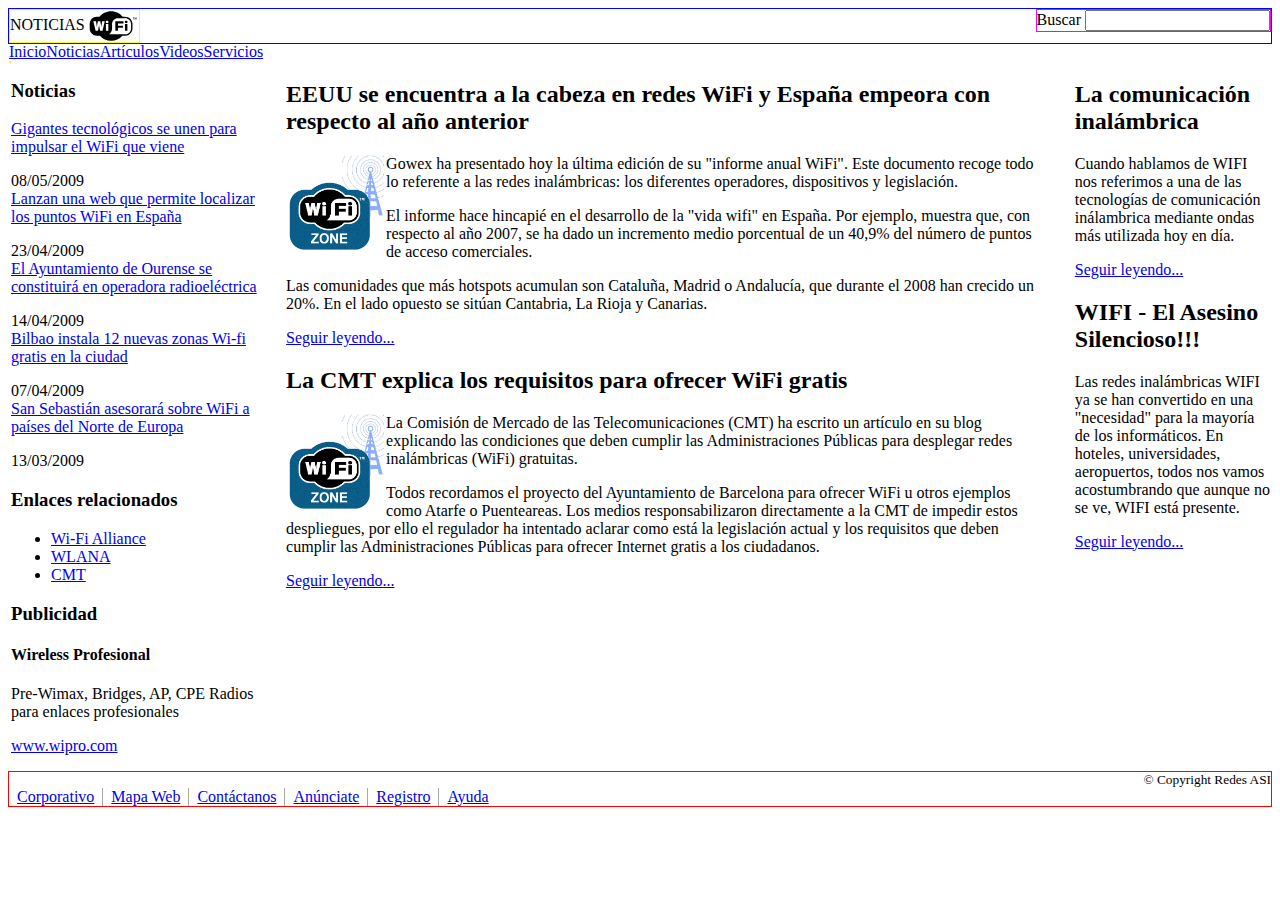
<file: unidad8/CSS/Ejercicios/ejercicio3/index.html>
<!DOCTYPE html>
<html lang="en">
<head>
    <meta charset="UTF-8">
    <meta name="viewport" content="width=device-width, initial-scale=1.0">
    <title>Document</title>
	<link rel="stylesheet" href="estilos.css">
</head>
<body>

	<header>
		<div><span>NOTICIAS</span><img src="WiFi_Logo.svg"></div>
		<form action="#" method="post">
				Buscar <input name="busqueda" type="text" />
		</form>
		
		<nav>
			<ul>
				<li><a href="#">Inicio</a></li>
				<li><a href="#">Noticias</a></li>
				<li><a href="#">Artículos</a></li>
				<li><a href="#">Videos</a></li>
				<li><a href="#">Servicios</a></li>
			</ul>
			<div style="clear: both"></div>
		</nav>
	</header>
	
	
	
	<aside>
		<section id="noticias"><!-- Noticias -->
			<h3>Noticias</h3>
			<a href="#">Gigantes tecnológicos se unen para impulsar el WiFi que viene</a></p>
			<p><span class="fecha">08/05/2009</span><br />
			<a href="#">Lanzan una web que permite localizar los puntos WiFi en España</a></p>
			<p><span class="fecha">23/04/2009</span><br />
			<a href="#">El Ayuntamiento de Ourense se constituirá en operadora radioeléctrica</a></p>
			<p><span class="fecha">14/04/2009</span><br />
			<a href="#">Bilbao instala 12 nuevas zonas Wi-fi gratis en la ciudad</a></p>
			<p><span class="fecha">07/04/2009</span><br />
			<a href="#">San Sebastián asesorará sobre WiFi a países del Norte de Europa</a></p>
			<p><span class="fecha">13/03/2009</span><br />
			<h3>Enlaces relacionados</h3>
			<ul>
				<li><a href="http://www.wi-fi.org/">Wi-Fi Alliance</a></li>
				<li><a href="http://www.wlana.org/">WLANA</a></li>
				<li><a href="http://www.cmt.es/">CMT</a></li>
			</ul>
		</section><!-- /Noticias -->
		<section id="publicidad"><!-- Publicidad -->
			<h3>Publicidad</h3>
			<h4>Wireless Profesional</h4>
			<p>Pre-Wimax, Bridges, AP, CPE Radios para enlaces profesionales</p>
			<p><a href="#">www.wipro.com</a></p>
		</section><!-- /Publicidad -->
	</aside>
	
	<main>
		<section id="principal"><!-- Principal -->
			<article>
				<h2>EEUU se encuentra a la cabeza en redes WiFi y España empeora con respecto al año anterior</h2>
				<img src="wifi-zone.webp" alt="Imagen genérica" />
				<p>Gowex ha presentado hoy la última edición de su "informe anual WiFi". Este documento recoge todo lo 
				referente a las redes inalámbricas: los diferentes operadores, dispositivos y legislación.</p>
				<p>El informe hace hincapié en el desarrollo de la "vida wifi" en España. Por ejemplo, muestra que, con respecto
				al año 2007, se ha dado un incremento medio porcentual de un 40,9% del número de puntos de acceso comerciales.</p>
				<p>Las comunidades que más hotspots acumulan son Cataluña, Madrid o Andalucía, que durante el 2008 han crecido un 20%.
				En el lado opuesto se sitúan Cantabria, La Rioja y Canarias.</p>
				<p><a href="#">Seguir leyendo...</a></p>
			</article>
			<article>
				<h2>La CMT explica los requisitos para ofrecer WiFi gratis</h2>
				<img src="wifi-zone.webp" alt="Imagen genérica" />
				<p>La Comisión de Mercado de las Telecomunicaciones (CMT) ha escrito un artículo en su blog explicando las
				condiciones que deben cumplir las Administraciones Públicas para desplegar redes inalámbricas (WiFi) gratuitas.</p>
				<p>Todos recordamos el proyecto del Ayuntamiento de Barcelona para ofrecer WiFi u otros ejemplos como Atarfe o
				Puenteareas. Los medios responsabilizaron directamente a la CMT de impedir estos despliegues, por ello el regulador
				ha intentado aclarar como está la legislación actual y los requisitos que deben cumplir las Administraciones Públicas
				para ofrecer Internet gratis a los ciudadanos.</p>
				<p><a href="#">Seguir leyendo...</a></p>
			</article>
		</section><!-- /Principal -->
		<section id="secundario"><!-- Secundario -->	
			<h2>La comunicación inalámbrica</h2>
			<p>Cuando hablamos de WIFI nos referimos a una de las tecnologías de comunicación inálambrica mediante ondas más
			utilizada hoy en día.</p>
			<p><a href="#">Seguir leyendo...</a></p>
			<h2>WIFI - El Asesino Silencioso!!!</h2>
			<p>Las redes inalámbricas WIFI ya se han convertido en una "necesidad" para la mayoría de los informáticos. En hoteles,
			universidades, aeropuertos, todos nos vamos acostumbrando que aunque no se ve, WIFI está presente. </p>
			<p><a href="#">Seguir leyendo...</a></p>
		</section><!-- /Secundario -->
		<div style="clear: both"></div>
	</main>
	
	<div style="clear: both"></div>
	
	<footer>
		<nav>
			<ul>
					<li><a href="#">Corporativo</a></li>
					<li><a href="#">Mapa Web</a></li>
					<li><a href="#">Contáctanos</a></li>
					<li><a href="#">Anúnciate</a></li>
					<li><a href="#">Registro</a></li>
					<li><a href="#">Ayuda</a></li>
			</ul>
		</nav>
		<div><small>&copy; Copyright Redes ASI</small></div>
		<div style="clear: both"></div>
	</footer>

</body>
</html>
</file>
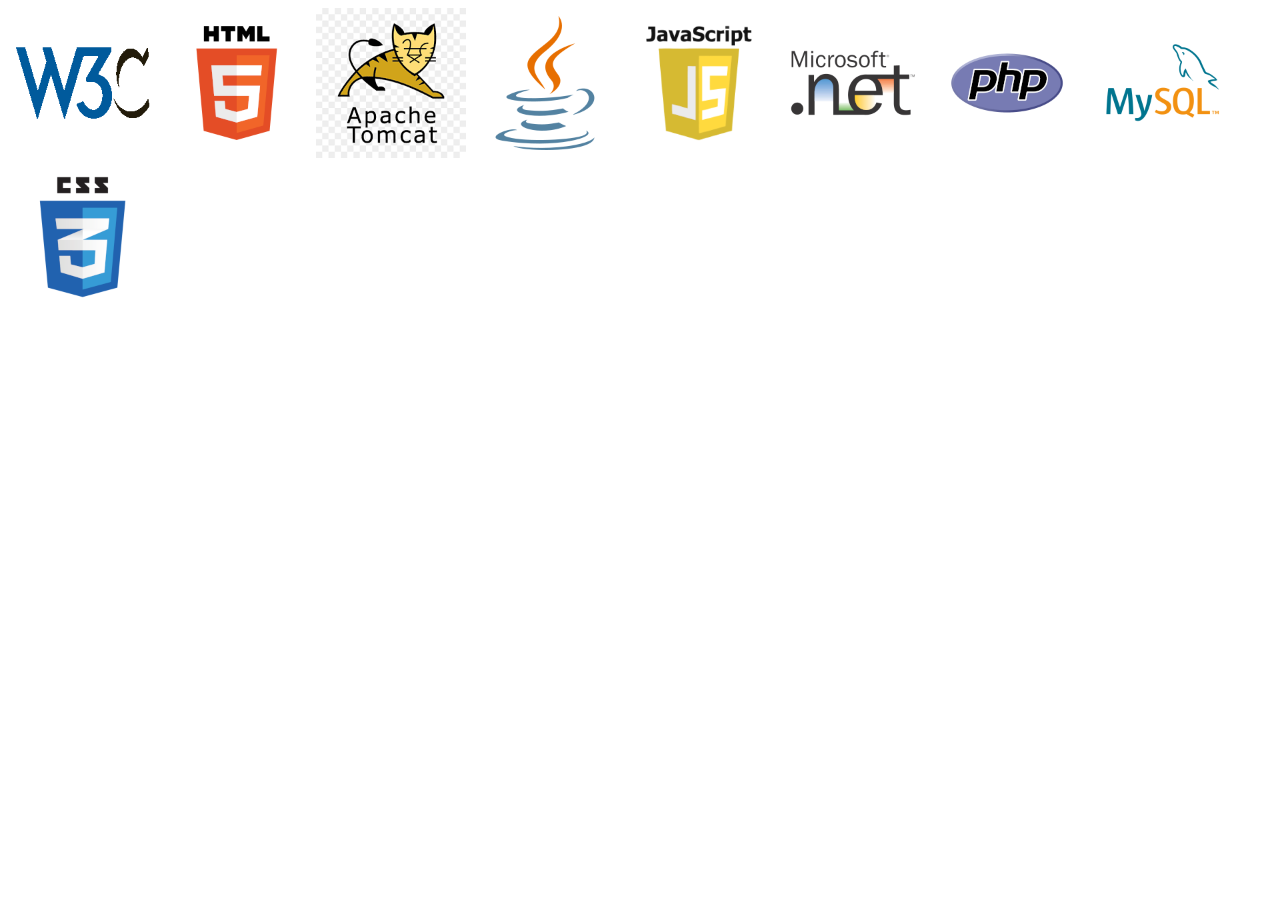
<file: unidad8/CSS/Ejercicios/ejercicio6/index.html>
<!DOCTYPE html>
<html lang="es">
<head>
    <meta charset="UTF-8">
    <meta name="viewport" content="width=device-width, initial-scale=1.0">
    <title>Document</title>
</head>
<body>
    <div id="galeria">
        <img src="img/w3c.png" alt="W3C" width="150" height="150" />
        <img src="img/html5.png" alt="Apache" width="150" height="150" />
        <img src="img/tomcat.png" alt="Tomcat" width="150" height="150" />
        <img src="img/java.png" alt="Java EE" width="150" height="150" />
        <img src="img/javascript.png" alt="JavaScript" width="150" height="150" />
        <img src="img/dotnet.png" alt="ASP .net" width="150" height="150" />
        <img src="img/php.png" alt="PHP" width="150" height="150" />
        <img src="img/mysql.png" alt="MySQL" width="150" height="150" />
        <img src="img/css.png" alt="AJAX" width="150" height="150" />
    </div>
</body>
</html>
</file>
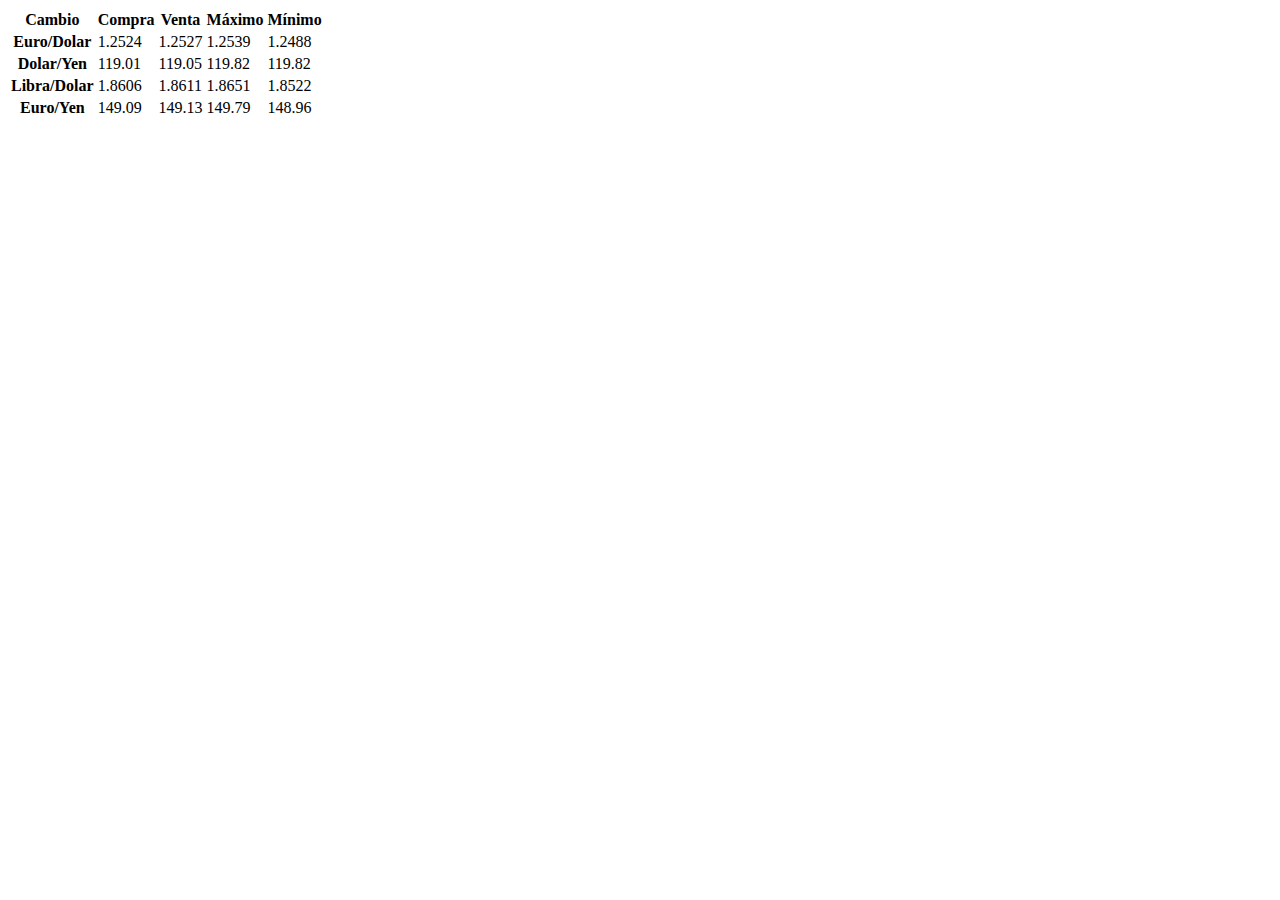
<file: unidad8/CSS/Ejercicios/ejercicio8/index.html>
<!DOCTYPE html>
<html lang="es">
<head>
    <meta charset="UTF-8">
    <meta name="viewport" content="width=device-width, initial-scale=1.0">
    <title>Ejercicio 8</title>
</head>
<body>
    <table summary="tipos de cambio">
	<tr>
		<th scope="col">Cambio</th>
		<th scope="col">Compra</th>
		<th scope="col">Venta</th>
		<th scope="col">M&aacute;ximo</th>
		<th scope="col">M&iacute;nimo</th>
	</tr>
	<tr>
		<th scope="row">Euro/Dolar</th>
		<td>1.2524</td>
		<td>1.2527</td>
		<td>1.2539</td>
		<td>1.2488</td>
	</tr>
	<tr>
		<th scope="row">Dolar/Yen</th>
		<td>119.01</td>
		<td>119.05</td>
		<td>119.82</td>
		<td>119.82</td>
	</tr>
	<tr>
		<th scope="row">Libra/Dolar</th>
		<td>1.8606</td>
		<td>1.8611</td>
		<td>1.8651</td>
		<td>1.8522</td>
	</tr>
	<tr>
		<th scope="row">Euro/Yen</th>
		<td>149.09</td>
		<td>149.13</td>
		<td>149.79</td>
		<td>148.96</td>
	</tr>
</table>

</body>
</html>
</file>
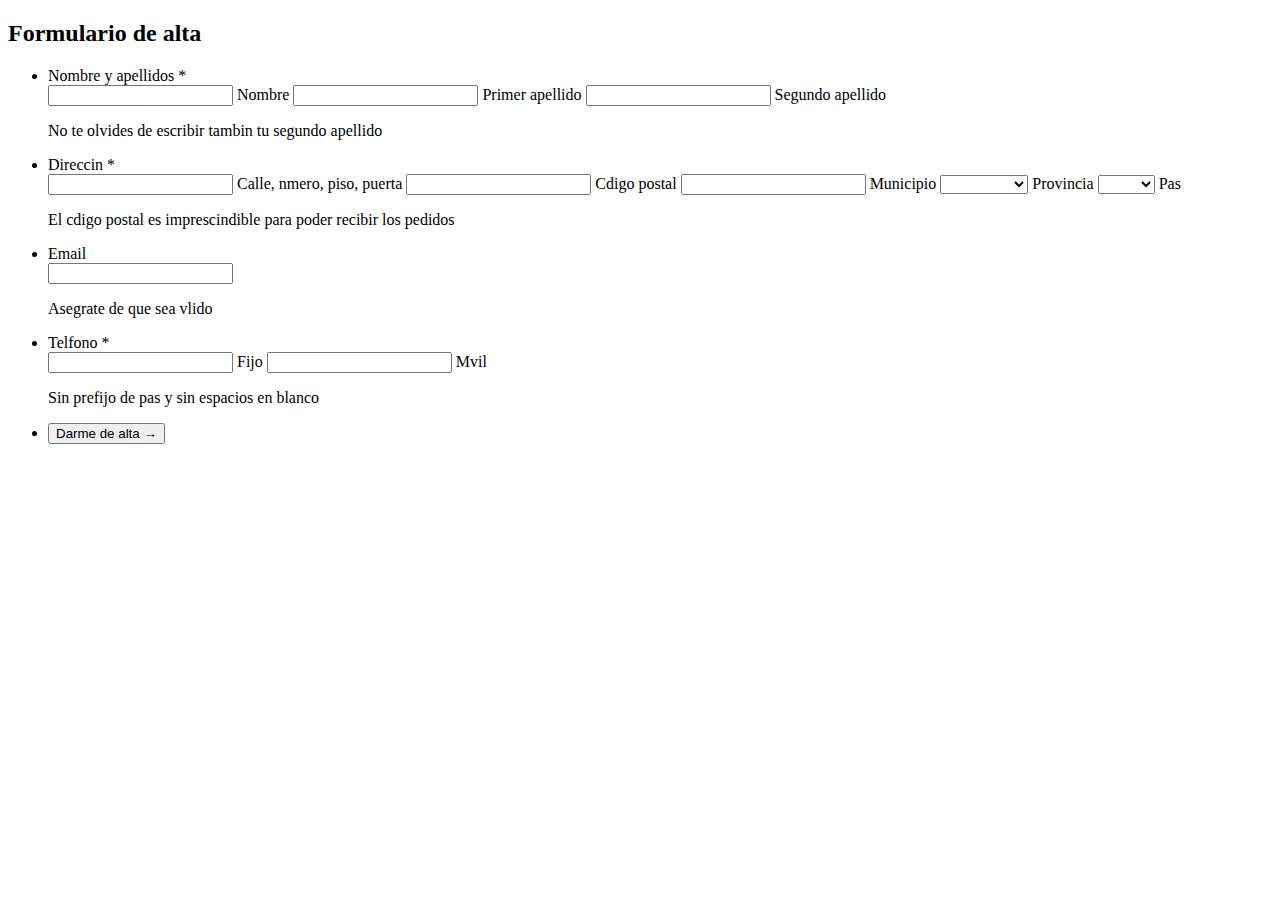
<file: unidad8/CSS/Ejercicios/ejercicio9/index.html>
<!DOCTYPE html>
<html lang="es">
<head>
    <meta charset="UTF-8">
    <meta name="viewport" content="width=device-width, initial-scale=1.0">
    <title>Ejercicio 9</title>
</head>
<body>
    <div id="contenedor">

        <h2>Formulario de alta</h2>

        <form method="post" action="#">
            <ul>
                <li>
                    <label class="titulo" for="nombre">Nombre y apellidos <span class="requerido">*</span></label>
                    <div>
                        <span>
                            <input id="nombre" name="nombre" value="" />
                            <label for="nombre">Nombre</label>
                        </span>

                        <span>
                            <input id="apellido1" name="apellido1" value="" />
                            <label for="apellido1">Primer apellido</label>
                        </span>
                    
                        <span>
                            <input id="apellido2" name="apellido2" value="" />
                            <label for="apellido2">Segundo apellido</label>
                        </span>
                    </div>

                    <p class="ayuda">No te olvides de escribir tambin tu segundo apellido</p>
                </li>

                <li>
                    <label class="titulo" for="direccion">Direccin <span class="requerido">*</span></label>
                    <div>
                        <span>
                            <input id="direccion" name="direccion" value="" />
                            <label for="direccion">Calle, nmero, piso, puerta</label>
                        </span>

                        <span>
                            <input id="codigopostal" name="codigopostal" value="" />
                            <label for="codigopostal">Cdigo postal</label>
                        </span>
                    
                        <span>
                            <input id="municipio" name="municipio" value="" />
                            <label for="municipio">Municipio</label>
                        </span>

                        <span>
                            <select id="provincia" name="provincia">
                                <option value=""></option>
                                <option value="provincia1">Provincia 1</option>
                                <option value="provincia2">Provincia 2</option>
                                <option value="provincia3">Provincia 3</option>
                            </select>
                            <label for="provincia">Provincia</label>
                        </span>
                    
                        <span>
                            <select id="pais" name="pais">
                                <option value=""></option>
                                <option value="pais1">Pas 1</option>
                                <option value="pais2">Pas 2</option>
                                <option value="pais3">Pas 3</option>
                            </select>
                            <label for="pais">Pas</label>
                        </span>
                    </div>

                    <p class="ayuda">El cdigo postal es imprescindible para poder recibir los pedidos</p>
                </li>

                <li>
                    <label class="titulo" for="email">Email</label>

                    <div>
                        <span>
                            <input id="email" name="email" value="" />
                        </span>
                    </div>

                    <p class="ayuda">Asegrate de que sea vlido</p>
                </li>

                <li>
                    <label class="titulo" for="telefonofijo">Telfono <span class="requerido">*</span></label>

                    <div>
                        <span>
                            <input id="telefonofijo" name="telefonofijo" value="" />
                            <label for="telefonofijo">Fijo</label>
                        </span>

                        <span>
                            <input id="telefonomovil" name="telefonomovil" value="" />
                            <label for="telefonomovil">Mvil</label>
                        </span>
                    </div>

                    <p class="ayuda">Sin prefijo de pas y sin espacios en blanco</p>
                </li>

                <li>
                    <input id="alta" type="submit" value="Darme de alta &rarr;" />
                </li>

            </ul>
        </form>
    </div>

</body>
</html>
</file>
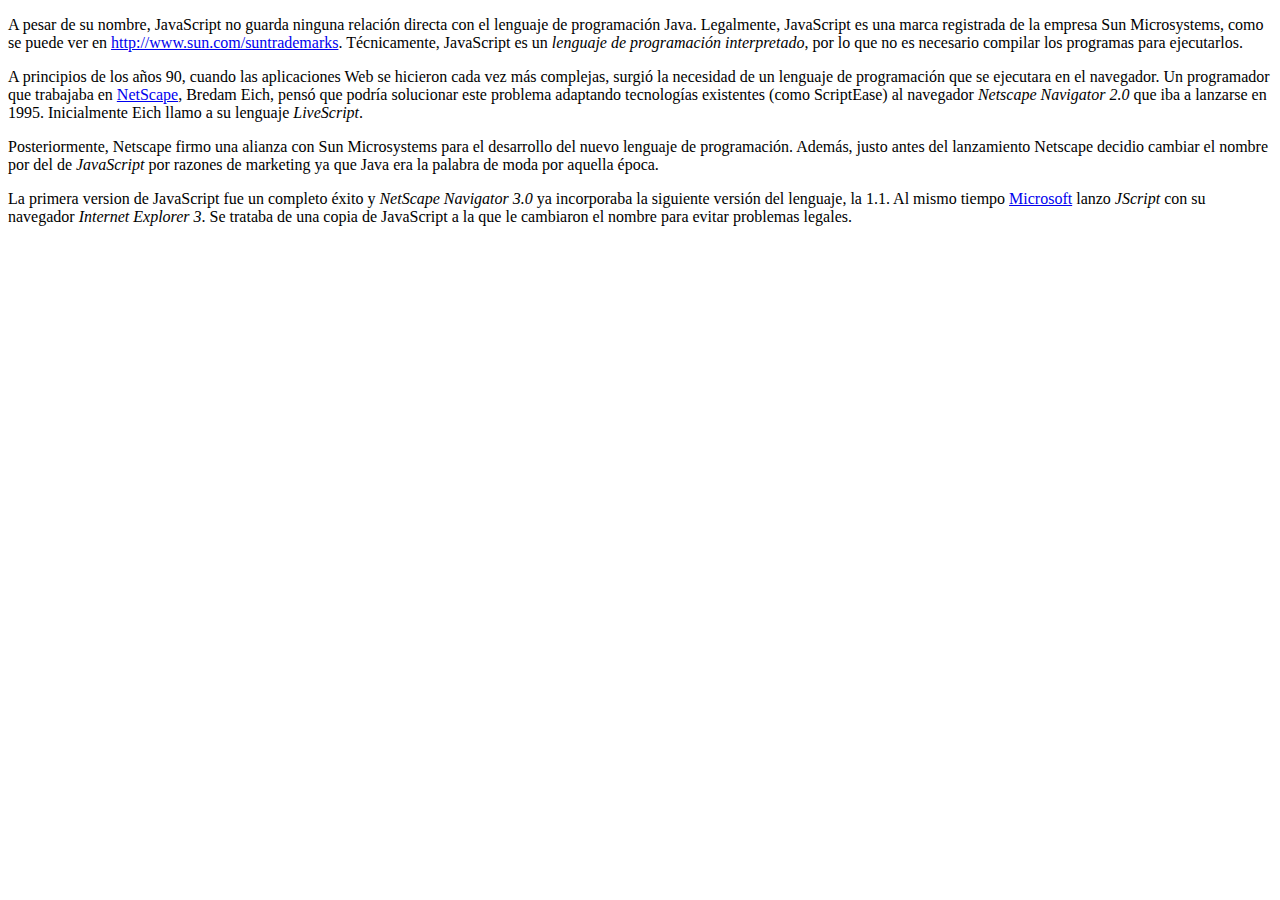
<file: unidad8/CSS/Ejercicios/ejercicio1.html>
<!DOCTYPE html>
<html lang="es">
<head>
    <meta charset="UTF-8">
    <meta name="viewport" content="width=device-width, initial-scale=1.0">
    <title>Document</title>

	<style type="text/css">
	/* Todos los elementos de la pagina */
	                    { font: 1em/1.3 Arial, Helvetica, sans-serif; }

	/* Todos los parrafos de la pagina */
	                    { color: #555; }

	/* Todos los párrafos contenidos en #primero */
	                    { color: #336699; }

	/* Todos los enlaces de la pagina */
	                    { color: #CC3300; }

	/* Los elementos "em" contenidos en #primero */
	                    { background: #FFFFCC; padding: .1em; }

	/* Todos los elementos "em" de clase "especial" en toda la pagina */
	                    { background: #FFCC99; border: 1px solid #FF9900; padding: .1em; }

	/* Elementos "span" contenidos en .normal */
	                    { font-weight: bold; }
	</style>
</head>

<body>

<div id="primero">
	<p>A pesar de su nombre, JavaScript no guarda ninguna relación directa con el lenguaje de programación Java. Legalmente, JavaScript es una marca registrada de la empresa Sun Microsystems, como se puede ver en <a href="http://www.sun.com/suntrademarks">http://www.sun.com/suntrademarks</a>. Técnicamente, JavaScript es un <em>lenguaje de programación interpretado</em>, por lo que no es necesario compilar los programas para ejecutarlos.</p>
</div>

<div class="normal">
	<p>A principios de los años 90, cuando las aplicaciones Web se hicieron cada vez más complejas, surgió la necesidad de un lenguaje de programación que se ejecutara en el navegador. Un programador que trabajaba en <span><a href="http://www.netscape.com">NetScape</a>, Bredam Eich,</span> pensó que podría solucionar este problema adaptando tecnologías existentes (como ScriptEase) al navegador <em class="especial">Netscape Navigator 2.0</em> que iba a lanzarse en 1995. Inicialmente Eich llamo a su lenguaje <em class="especial">LiveScript</em>.</p>

	<p>Posteriormente, Netscape firmo una alianza con Sun Microsystems para el desarrollo del nuevo lenguaje de programación. Además, justo antes del lanzamiento Netscape decidio cambiar el nombre por del de <em class="especial">JavaScript</em> por razones de marketing ya que Java era la palabra de moda por aquella época.</p>

	<p>La primera version de JavaScript fue un completo éxito y <em class="especial">NetScape Navigator 3.0</em> ya incorporaba la siguiente versión del lenguaje, la 1.1. Al mismo tiempo <a href="http://www.microsoft.com">Microsoft</a> lanzo <em class="especial">JScript</em> con su navegador <em class="especial">Internet Explorer 3</em>. Se trataba de una copia de JavaScript a la que le cambiaron el nombre para evitar problemas legales.</p>
</div>
</body>

</html>
</file>
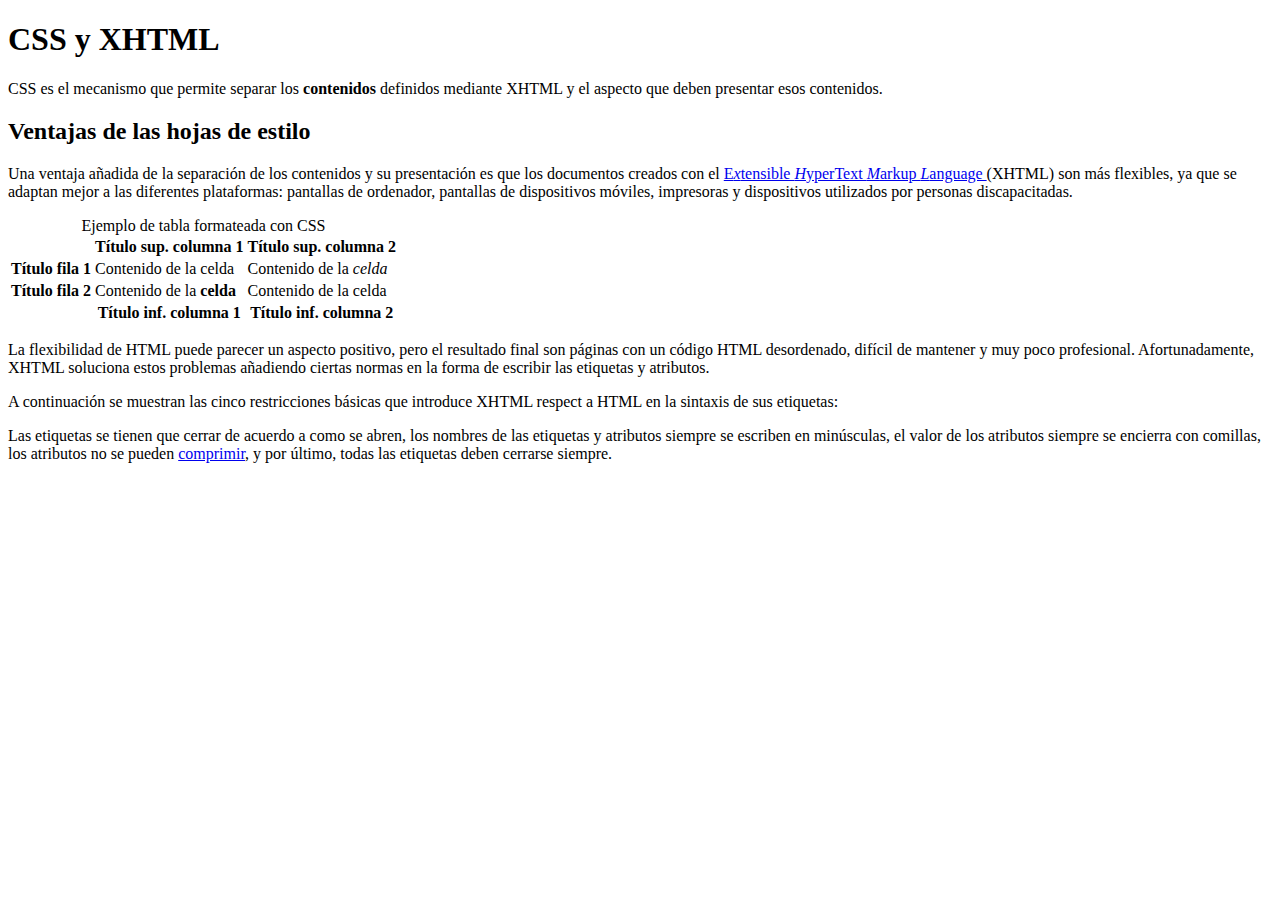
<file: unidad8/CSS/Ejercicios/ejercicio2.html>
<!DOCTYPE html>
<html lang="es">
<head>
    <meta charset="UTF-8">
    <meta name="viewport" content="width=device-width, initial-scale=1.0">
    <title>Document</title>
</head>
<body>
    <h1 id="titulo">CSS y XHTML</h1>
    <p>
        CSS es el mecanismo que permite separar los <strong>contenidos</strong> definidos mediante XHTML y el <span class="destacado">aspecto</span>
        que deben presentar esos contenidos.
    </p>
    <h2 id="subtitulo">Ventajas de las hojas de estilo</h2>
    <p>
        Una ventaja añadida de la separación de los contenidos y su presentación es que los documentos creados con el
        <a href="http://www.w3.org/MarkUp/">E<em>x</em>tensible <em>H</em>yperText <em>M</em>arkup <em>L</em>anguage </a>
        (XHTML) son más flexibles, ya que se adaptan mejor a las diferentes plataformas: <span class="especial">pantallas de ordenador</span>,
        pantallas de dispositivos móviles, impresoras y dispositivos utilizados por personas discapacitadas.
    </p>

    <table summary="Descripción de la tabla y su contenido">
        <caption>Ejemplo de tabla formateada con CSS</caption>
        <thead>
            <tr>
                <th scope="col"></th>
                <th scope="col" class="especial">Título sup. columna 1</th>
                <th scope="col" class="especial">Título sup. columna 2</th>
            </tr>
        </thead>
        <tfoot>
            <tr>
                <th scope="col"></th>
                <th scope="col">Título inf. columna 1</th>
                <th scope="col">Título inf. columna 2</th>
            </tr>
        </tfoot>
        <tbody>
            <tr>
                <th scope="row" class="especial">Título fila 1</th>
                <td>Contenido de la celda</td>
                <td>Contenido de la <em>celda</em></td>
            </tr>
            <tr>
                <th scope="row">Título fila 2</th>
                <td>Contenido de la <strong>celda</strong></td>
                <td>Contenido de la celda</td>
            </tr>
        </tbody>
    </table>

    <div id="adicional">
        <p>La flexibilidad de <span>HTML</span> puede parecer un aspecto positivo, pero el resultado final son páginas
        con un código HTML desordenado, difícil de mantener y muy poco profesional. Afortunadamente, <span>XHTML</span>
        soluciona estos problemas añadiendo ciertas normas en la forma de escribir las etiquetas y atributos. </p>
        <p>A continuación se muestran las cinco restricciones básicas que introduce <span class="especial">XHTML</span> respect
        a <span class="especial">HTML</span> en la sintaxis de sus etiquetas: </p>
        <p>Las etiquetas se tienen que cerrar de acuerdo a como se abren, los nombres de las etiquetas y atributos siempre
        se escriben en minúsculas, el valor de los atributos siempre se encierra con comillas, los atributos no se pueden
        <a href="#">comprimir</a>, y por último, todas las etiquetas deben cerrarse siempre.</p>
    </div>
</body>
</html>
</file>
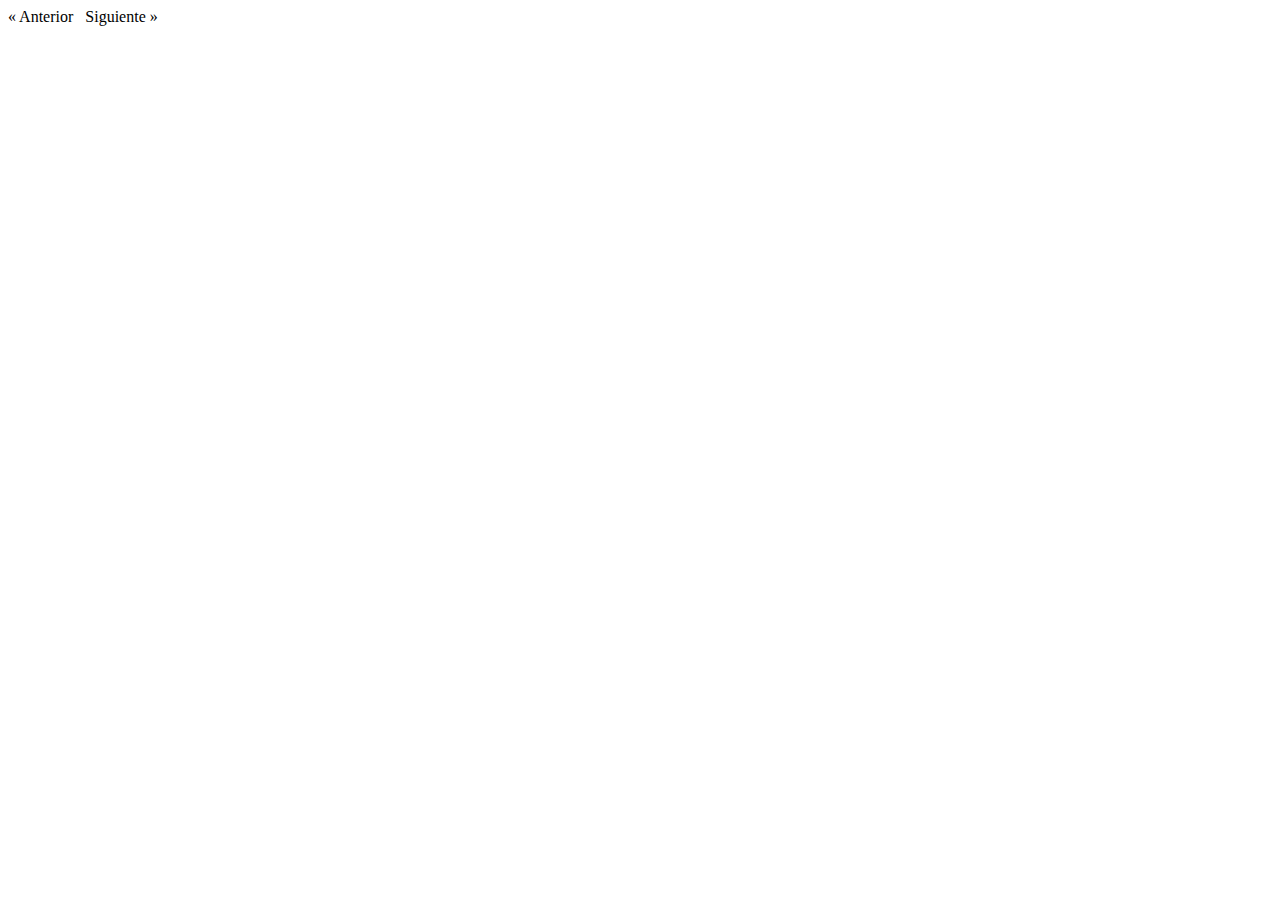
<file: unidad8/CSS/Ejercicios/ejercicio4.html>
<!DOCTYPE html>
<html lang="es">
<head>
    <meta charset="UTF-8">
    <meta name="viewport" content="width=device-width, initial-scale=1.0">
    <title>Ejercicio 4</title>
</head>
<body>
    <div>
        &laquo; Anterior &nbsp; Siguiente &raquo;
    </div>
</body>
</html>
</file>
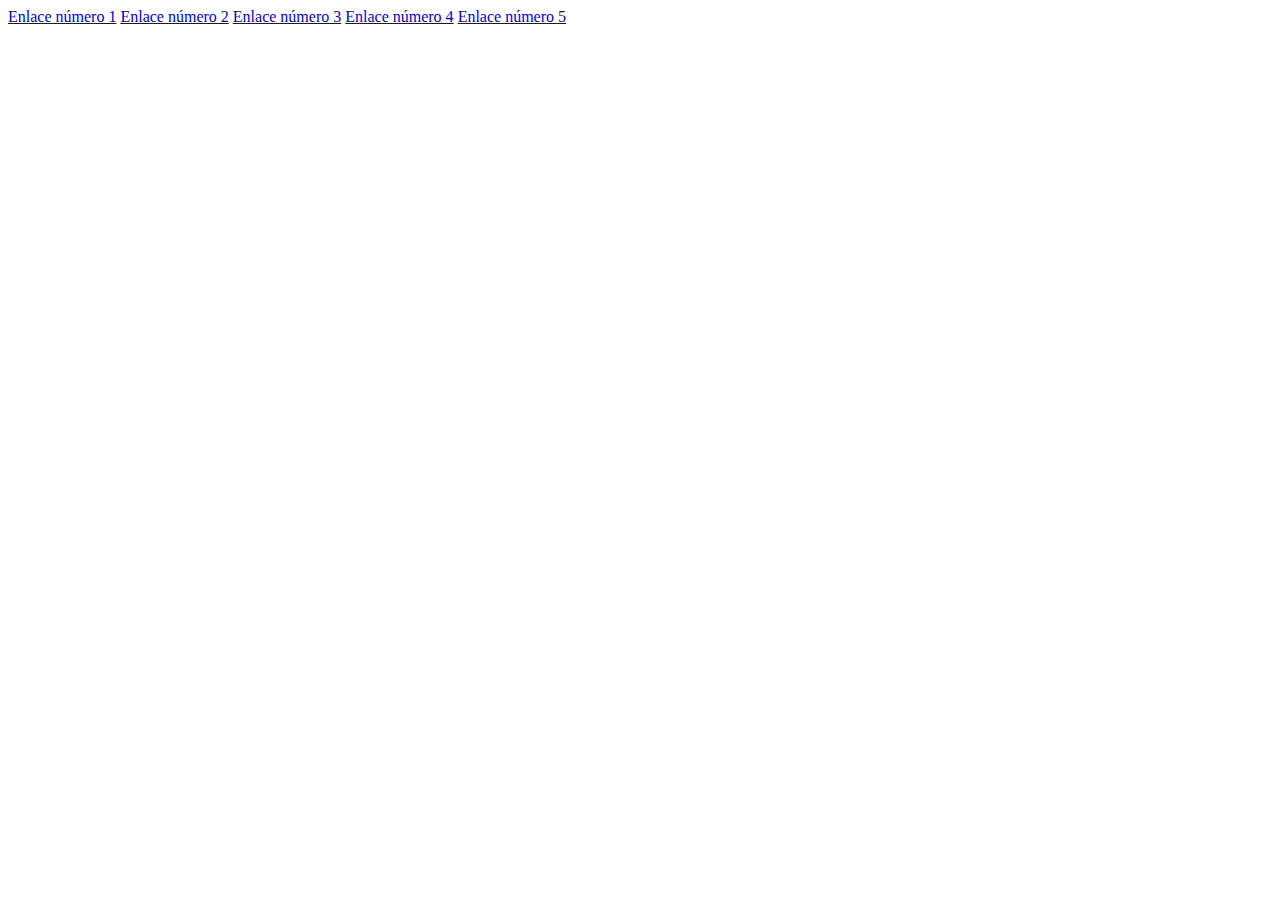
<file: unidad8/CSS/Ejercicios/ejercicio5.html>
<!DOCTYPE html>
<html lang="es">
<head>
    <meta charset="UTF-8">
    <meta name="viewport" content="width=device-width, initial-scale=1.0">
    <title>Document</title>
</head>
<body>
    <div>
        <a href="#">Enlace número 1</a>
        <a href="#">Enlace número 2</a>
        <a href="#">Enlace número 3</a>
        <a href="#">Enlace número 4</a>
        <a href="#">Enlace número 5</a>
    </div>
</body>
</html>
</file>
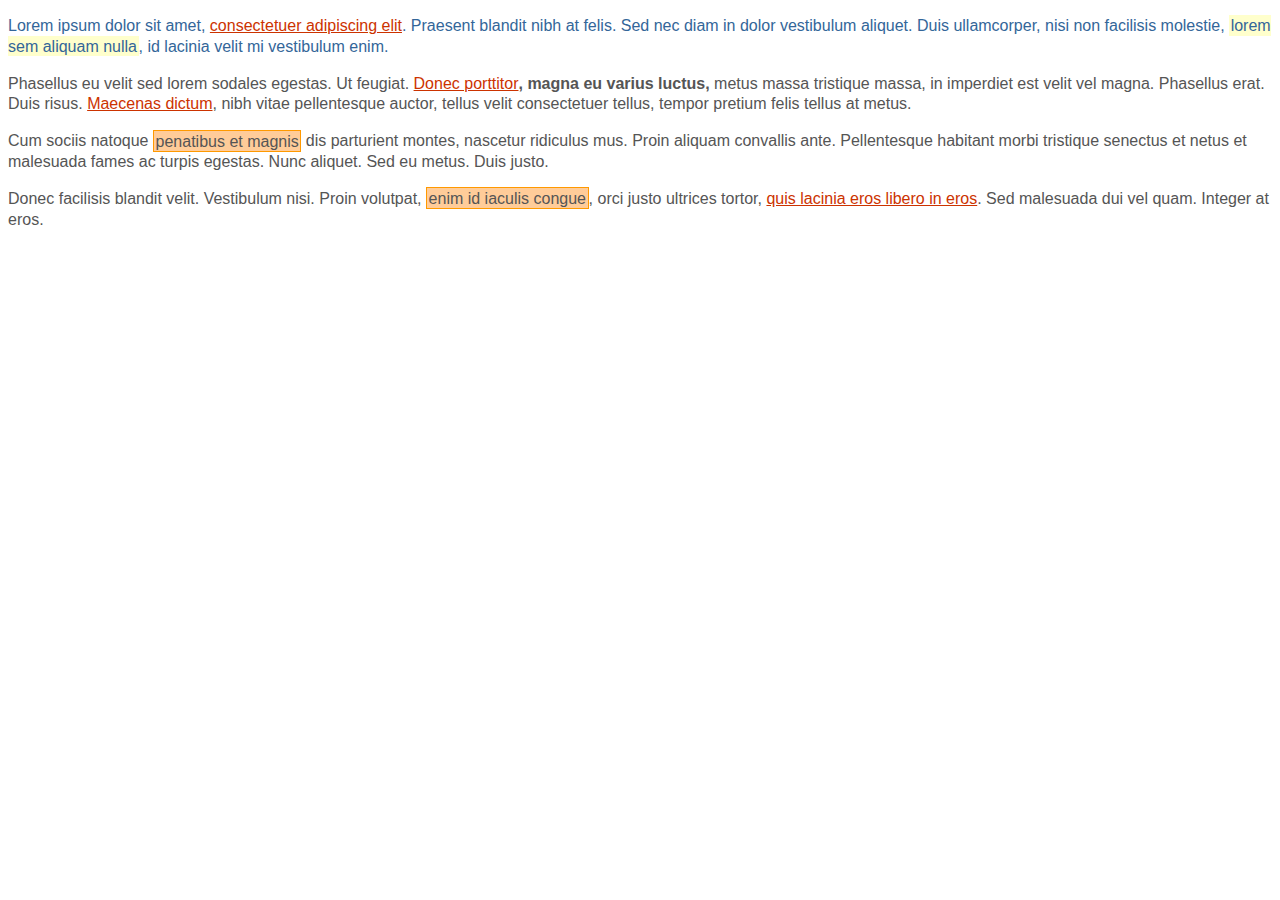
<file: unidad8/CSS/Ejercicios/ejercicios que tenía yo/Ejercicio1.html>
<!DOCTYPE html PUBLIC "-//W3C//DTD XHTML 1.0 Transitional//EN"
"http://www.w3.org/TR/xhtml1/DTD/xhtml1-transitional.dtd">
<html xmlns="http://www.w3.org/1999/xhtml">

<head>
<meta http-equiv="Content-Type" content="text/html; charset=iso-8859-1" />
<title>Ejercicio de selectores</title>

<style type="text/css">
/* Todos los elementos de la pagina */
* { font: 1em/1.3 Arial, Helvetica, sans-serif; }
/* Todos los parrafos de la pagina */
p { color: #555; }
/* Todos los párrafos contenidos en #primero */
#primero p { color: #336699; }
/* Todos los enlaces de la pagina */
a { color: #CC3300; }
/* Los elementos "em" contenidos en #primero */
#primero em { background: #FFFFCC; padding: .1em; }
/* Todos los elementos "em" de clase "especial" en toda la pagina */
em.especial { background: #FFCC99; border: 1px solid #FF9900; padding: .1em; }
/* Elementos "span" contenidos en .normal */
.normal span { font-weight: bold; }
</style>

</head>

<body>
<div id="primero">
<p>Lorem ipsum dolor sit amet, <a href="#">consectetuer adipiscing elit</a>.
Praesent blandit nibh at felis. Sed nec diam in dolor vestibulum aliquet. Duis
ullamcorper, nisi non facilisis molestie, <em>lorem sem aliquam nulla</em>, id
lacinia velit mi vestibulum enim.</p>
</div>
<div class="normal">
<p>Phasellus eu velit sed lorem sodales egestas. Ut feugiat. <span><a
href="#">Donec porttitor</a>, magna eu varius luctus,</span> metus massa
tristique massa, in imperdiet est velit vel magna. Phasellus erat. Duis risus.
<a href="#">Maecenas dictum</a>, nibh vitae pellentesque auctor, tellus velit
consectetuer tellus, tempor pretium felis tellus at metus.</p>
<p>Cum sociis natoque <em class="especial">penatibus et magnis</em> dis
parturient montes, nascetur ridiculus mus. Proin aliquam convallis ante.
Pellentesque habitant morbi tristique senectus et netus et malesuada fames ac
turpis egestas. Nunc aliquet. Sed eu metus. Duis justo.</p>
<p>Donec facilisis blandit velit. Vestibulum nisi. Proin volutpat, <em
class="especial">enim id iaculis congue</em>, orci justo ultrices tortor, <a
href="#">quis lacinia eros libero in eros</a>. Sed malesuada dui vel quam.
Integer at eros.</p>
</div>
</body>
</html>
</file>
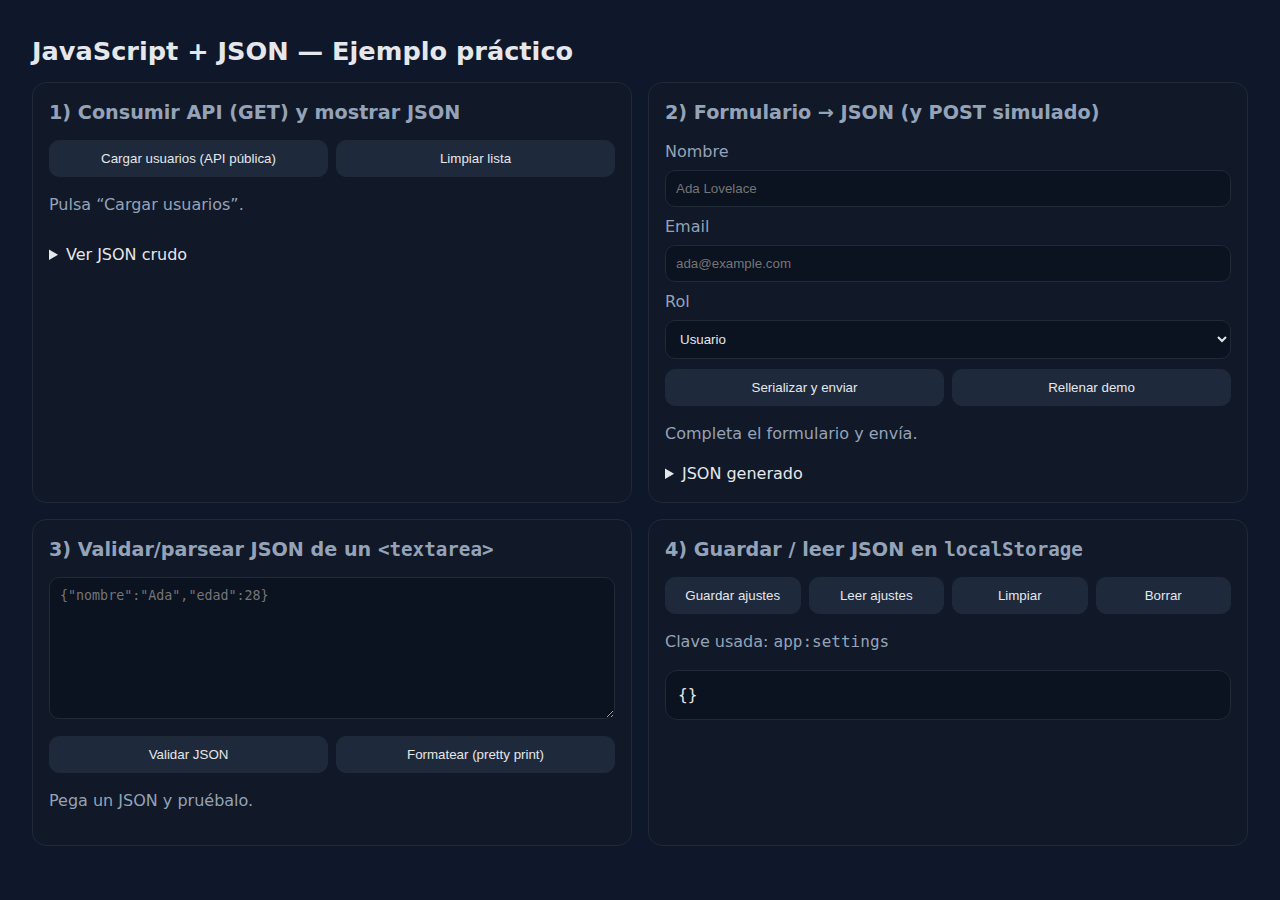
<file: unidad8/JavaScript/Ejercicios/Ejercicio final/JSyJSON.html>
<!DOCTYPE html>

<!-- Documento HTML5 en español, con tema oscuro y dirección de texto de izquierda a derecha -->
  <html lang="es" data-theme="dark" dir="ltr">

  <head>
    <!-- Declaramos el conjunto de caracteres (UTF-8) para admitir acentos, ñ, etc. -->
    <meta charset="UTF-8" />

    <!-- Hacemos que el diseño sea responsive (se adapta al ancho del dispositivo) -->
    <meta name="viewport" content="width=device-width, initial-scale=1.0" />

    <!-- Título de la pestaña del navegador -->
    <title>JavaScript + JSON: Ejemplo práctico</title>

    <!-- Enlace a la hoja de estilos externa -->
    <link rel="stylesheet" href="estilo.css" />
    
    <!-- Cargamos el script externo, con "defer" para que se ejecute después de cargar el HTML -->
    <script src="script.js" defer></script>
  </head>

  <body>

    <!-- Título principal de la página -->
    <h1>JavaScript + JSON — Ejemplo práctico</h1>
    
    <!-- Contenedor principal con diseño en cuadrícula -->
    <div class="grid">

      <!-- Panel 1: Ejemplo de uso de fetch() para consumir una API -->
      <section class="card">
        <h2>1) Consumir API (GET) y mostrar JSON</h2>

        <!-- Botones de acción -->
        <div class="row">
          <button id="btnCargar">Cargar usuarios (API pública)</button>
          <button id="btnLimpiar">Limpiar lista</button>
        </div>

        <!-- Párrafo donde se mostrará el texto correspondiente al estado (cargando, error, éxito, etc.) -->
        <p id="estadoApi" class="muted">Pulsa “Cargar usuarios”.</p>

        <!-- Contenedor donde se listarán los usuarios obtenidos -->
        <div id="listaUsuarios" class="list" aria-live="polite"></div>

        <!-- Sección desplegable con el JSON crudo recibido de la API -->
        <details style="margin-top:10px;">
          <summary>Ver JSON crudo</summary>
          <!-- Aquí se imprimirá el JSON en texto -->
          <pre id="jsonCrudo">{}</pre>
        </details>
      </section>

      <!-- Panel 2: Ejemplo de formulario que se convierte a JSON -->
      <section class="card">
        <h2>2) Formulario → JSON (y POST simulado)</h2>

        <!-- Formulario con tres campos: nombre, email y rol -->
        <form id="formUsuario">
          <label for="nombre">Nombre</label>
          <input id="nombre" name="nombre" placeholder="Ada Lovelace" required />

          <label for="email">Email</label>
          <input id="email" name="email" type="email" placeholder="ada@example.com" required />

          <label for="rol">Rol</label>
          <select id="rol" name="rol">
            <option value="user">Usuario</option>
            <option value="admin">Administrador</option>
          </select>

          <!-- Botones: enviar (submit) y rellenar automáticamente -->
          <div class="row" style="margin-top:10px;">
            <button type="submit">Serializar y enviar</button>
            <button type="button" id="btnRellenar">Rellenar demo</button>
          </div>
        </form>

        <!-- Estado del formulario (mensajes de envío o error) -->
        <p id="estadoForm" class="muted">Completa el formulario y envía.</p>

        <!-- Sección desplegable donde se muestra el JSON generado -->
        <details style="margin-top:10px;">
          <summary>JSON generado</summary>
          <pre id="jsonForm">{}</pre>
        </details>
      </section>

      <!-- Panel 3: Validación y formateo de JSON -->
      <section class="card">
        <h2>3) Validar/parsear JSON de un <code>&lt;textarea&gt;</code></h2>

        <!-- Área de texto donde el usuario puede escribir o pegar JSON -->
        <textarea id="ta" rows="8" placeholder='{"nombre":"Ada","edad":28}'></textarea>

        <!-- Botones para validar y formatear el JSON -->
        <div class="row" style="margin-top:10px;">
          <button id="btnValidar">Validar JSON</button>
          <button id="btnBonito">Formatear (pretty print)</button>
        </div>

        <!-- Mensajes de estado: si el JSON es válido o tiene errores -->
        <p id="estadoJson" class="muted">Pega un JSON y pruébalo.</p>
      </section>

      <!-- Panel 4: Ejemplo de uso de localStorage -->
      <section class="card">
        <h2>4) Guardar / leer JSON en <code>localStorage</code></h2>

        <!-- Botones para guardar, leer, limpiar o borrar datos -->
        <div class="row">
          <button id="btnGuardarLs">Guardar ajustes</button>
          <button id="btnLeerLs">Leer ajustes</button>
          <button id="btnLimpiarLs">Limpiar</button>
          <button id="btnBorrarLs">Borrar</button>
        </div>

        <!-- Información sobre la clave usada -->
        <p class="muted">Clave usada: <code>app:settings</code></p>

        <!-- Aquí se mostrará el JSON guardado o leído -->
        <pre id="jsonLs">{}</pre>
      </section>

    </div> <!-- Fin del contenedor principal -->

  </body>

</html>
</file>
<file: unidad8/CSS/Ejercicios/ejercicio3/estilos.css>
/*-- Cabecera --------------------------------------------------------*/
header {border: 1px solid blue;}
header div {border: 1px solid yellow; float: left;}
header img {max-height: 2em; vertical-align: middle;}
header form {text-align: right; float: right; border: 1px solid magenta}

/*-- Menú ------------------------------------------------------------*/
nav ul { padding: 0;}
nav li { float: left; list-style: none; }
header nav { clear: both; }
footer nav li {border-right: 1px solid darkgray; padding-left: 0.5em; padding-right: 0.5em;}
footer nav li:last-child {border-right: none; }

/*-- Lateral ---------------------------------------------------------*/
aside { float: left; width: 20%; }

/*-- Contenido -------------------------------------------------------*/
main { float: right; width: 78%; }
#principal { float: left; width: 77%; }
#secundario { float: right; width: 20%; }
#principal article img { width: 100px; float: left; border: none; }

/*-- Pie de página ---------------------------------------------------*/
footer {border: 1px solid red;}
footer nav { float: left; }
footer small { float: right; }
</file>
<file: unidad8/JavaScript/Ejercicios/Ejercicio final/estilo.css>
/* Variables de colores y estilos globales */
:root {
  /* Fondo principal de la página */
  --bg: #0f172a;
  /* Fondo de las tarjetas (secciones) */
  --card: #111827;
  /* Color de texto secundario o atenuado */
  --muted: #94a3b8;
  /* Color verde para mensajes o acentos */
  --accent: #22c55e;
  /* Color rojo para errores */
  --error: #ef4444;
  /* Color del borde general */
  --border: #1f2937;
}

/* Asegura que el padding y border no aumenten el tamaño total de los elementos */
* {
  box-sizing: border-box;
}

/* Estilos base del cuerpo (body) */
body {
  margin: 0; /* Quitamos el margen por defecto del navegador */
  padding: 32px; /* Espaciado interior general */
  background: var(--bg); /* Color de fondo tomado de la variable */
  color: #e5e7eb; /* Color del texto */
  font: 16px/1.5 system-ui, -apple-system, Segoe UI, Roboto, Arial, sans-serif;
  /* Fuente moderna con alternativas y altura de línea 1.5 */
}

/* Estilos para encabezados */
h1,
h2 {
  margin: 0 0 12px; /* Quita el margen superior y deja margen inferior */
}

h1 {
  font-size: 1.6rem; /* Tamaño grande para título principal */
}

h2 {
  font-size: 1.2rem; /* Tamaño un poco menor */
  color: var(--muted); /* Color gris atenuado */
}

/* Contenedor principal con diseño en cuadrícula */
.grid {
  display: grid;
  grid-template-columns: 1fr; /* Una sola columna por defecto */
  gap: 16px; /* Espacio entre filas o columnas */
}

/*  Adaptación responsive: dos columnas en pantallas grandes */
@media (min-width: 900px) {
  .grid {
    grid-template-columns: 1fr 1fr;
  }
}

/* Estilos para cada tarjeta (panel de contenido) */
.card {
  background: var(--card);
  border: 1px solid var(--border);
  border-radius: 14px; /* Bordes redondeados */
  padding: 16px; /* Espaciado interno */
}

/* Etiquetas de formulario */
label {
  display: block; /* Ocupa toda la línea */
  margin: 8px 0 6px; /* Espaciado vertical */
  color: var(--muted); /* Color gris tenue */
}

/* Campos de formulario: input, textarea, select y botones */
input,
button,
textarea,
select {
  width: 100%; /* Que ocupen todo el ancho disponible */
  padding: 10px; /* Espaciado interno */
  border-radius: 10px; /* Bordes redondeados */
  border: 1px solid var(--border); /* Borde gris oscuro */
  background: #0b1220; /* Fondo oscuro */
  color: #e5e7eb; /* Texto claro */
}

/* Botones */
button {
  cursor: pointer; /* Cambia el cursor a mano al pasar por encima */
  background: #1e293b; /* Color base del botón */
  transition: 0.2s; /* Transición suave para efectos hover */
}

/* Efecto al pasar el ratón por encima del botón */
button:hover {
  background: #0b2237; /* Oscurece ligeramente el color */
}

/* Contenedor de elementos en fila */
.row {
  display: flex;
  gap: 8px; /* Espaciado entre elementos */
}

/* Los elementos dentro de .row ocupan la misma proporción */
.row > * {
  flex: 1;
}

/* Clase para textos de éxito */
.ok {
  color: var(--accent); /* Verde */
}

/* Clase para textos de error */
.err {
  color: var(--error); /* Rojo */
}

/* Estilo de bloques <pre> para mostrar JSON o código */
pre {
  background: #0b1220; /* Fondo oscuro */
  border: 1px solid var(--border);
  border-radius: 12px;
  padding: 12px;
  overflow: auto; /* Permite desplazamiento si hay texto largo */
}

/* Texto atenuado */
.muted {
  color: var(--muted);
}

/* Etiquetas pequeñas tipo “pill” (como chips o insignias) */
.pill {
  display: inline-block;
  font-size: 0.75rem;
  padding: 2px 8px;
  border-radius: 999px; /* Forma totalmente redondeada */
  border: 1px solid var(--border);
  color: var(--muted);
}

/* Listas de elementos (usuarios, por ejemplo) */
.list {
  display: grid;
  gap: 8px; /* Espaciado entre ítems */
}

/* Cada elemento de lista */
.item {
  padding: 10px;
  border: 1px solid var(--border);
  border-radius: 10px;
  background: #0b1220; /* Fondo oscuro para contraste */
}
</file>
